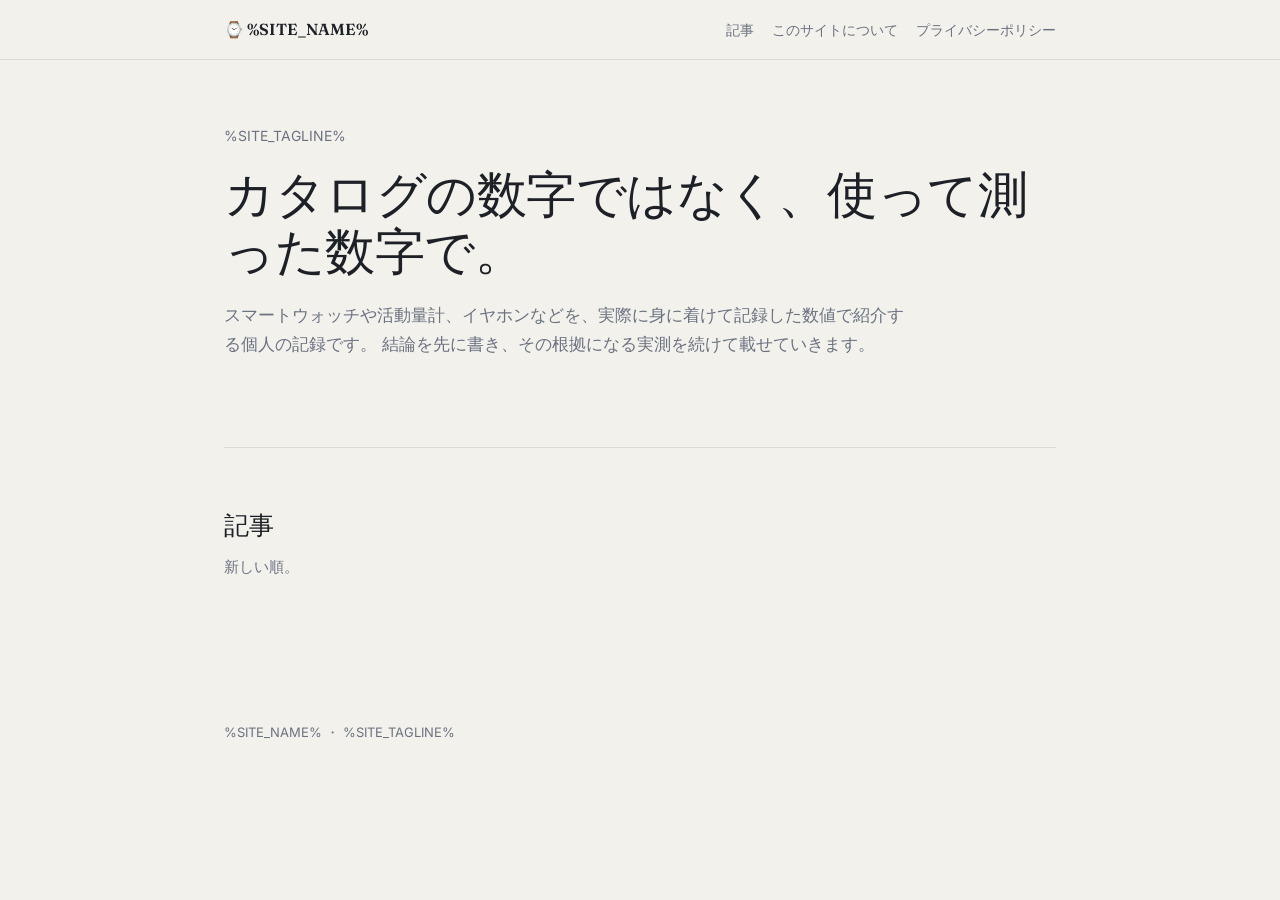
<file: index.html>
<!DOCTYPE html>
<html lang="ja">
<head>
<meta charset="UTF-8">
<meta name="viewport" content="width=device-width, initial-scale=1">
<title>%SITE_NAME% | %SITE_TAGLINE%</title>
<meta name="description" content="ウェアラブル機器とイヤホンを、実際に使って測った数値で紹介する個人の記録。">
<link rel="canonical" href="%SITE_URL%/">
<meta property="og:type" content="website">
<meta property="og:site_name" content="%SITE_NAME%">
<meta property="og:title" content="%SITE_NAME% | %SITE_TAGLINE%">
<meta property="og:description" content="ウェアラブル機器とイヤホンを、実際に使って測った数値で紹介する個人の記録。">
<meta property="og:url" content="%SITE_URL%/">
<meta name="twitter:card" content="summary">
<link rel="icon" href="data:image/svg+xml,<svg xmlns=%22http://www.w3.org/2000/svg%22 viewBox=%220 0 100 100%22><text y=%22.9em%22 font-size=%2290%22>⌚</text></svg>">
<link rel="preconnect" href="https://fonts.googleapis.com">
<link rel="preconnect" href="https://fonts.gstatic.com" crossorigin>
<link href="https://fonts.googleapis.com/css2?family=Fraunces:opsz,wght@9..144,400;9..144,500;9..144,600&family=Inter:wght@400;500;600;700&display=swap" rel="stylesheet">
<link rel="stylesheet" href="assets/style.css">
</head>
<body>

<nav class="site-nav">
  <div class="wrap">
    <a class="brand" href="index.html">⌚ %SITE_NAME%</a>
    <div class="links">
      <a href="articles/">記事</a>
      <a href="about.html">このサイトについて</a>
      <a href="privacy.html">プライバシーポリシー</a>
    </div>
  </div>
</nav>

<div class="wrap">

  <header class="hero">
    <p class="eyebrow">%SITE_TAGLINE%</p>
    <h1 class="title wide">カタログの数字ではなく、使って測った数字で。</h1>
    <p class="lede">
      スマートウォッチや活動量計、イヤホンなどを、実際に身に着けて記録した数値で紹介する個人の記録です。
      結論を先に書き、その根拠になる実測を続けて載せていきます。
    </p>
  </header>

  <section id="articles">
    <h2 class="section-title">記事</h2>
    <p class="section-sub">新しい順。</p>
    <!-- LATEST_ARTICLES: 公開時に scripts/build_site.py が記事の一覧に置き換える -->
  </section>

  <footer class="site-footer">
    <p>%SITE_NAME% ・ %SITE_TAGLINE%</p>
  </footer>

</div>

</body>
</html>
</file>
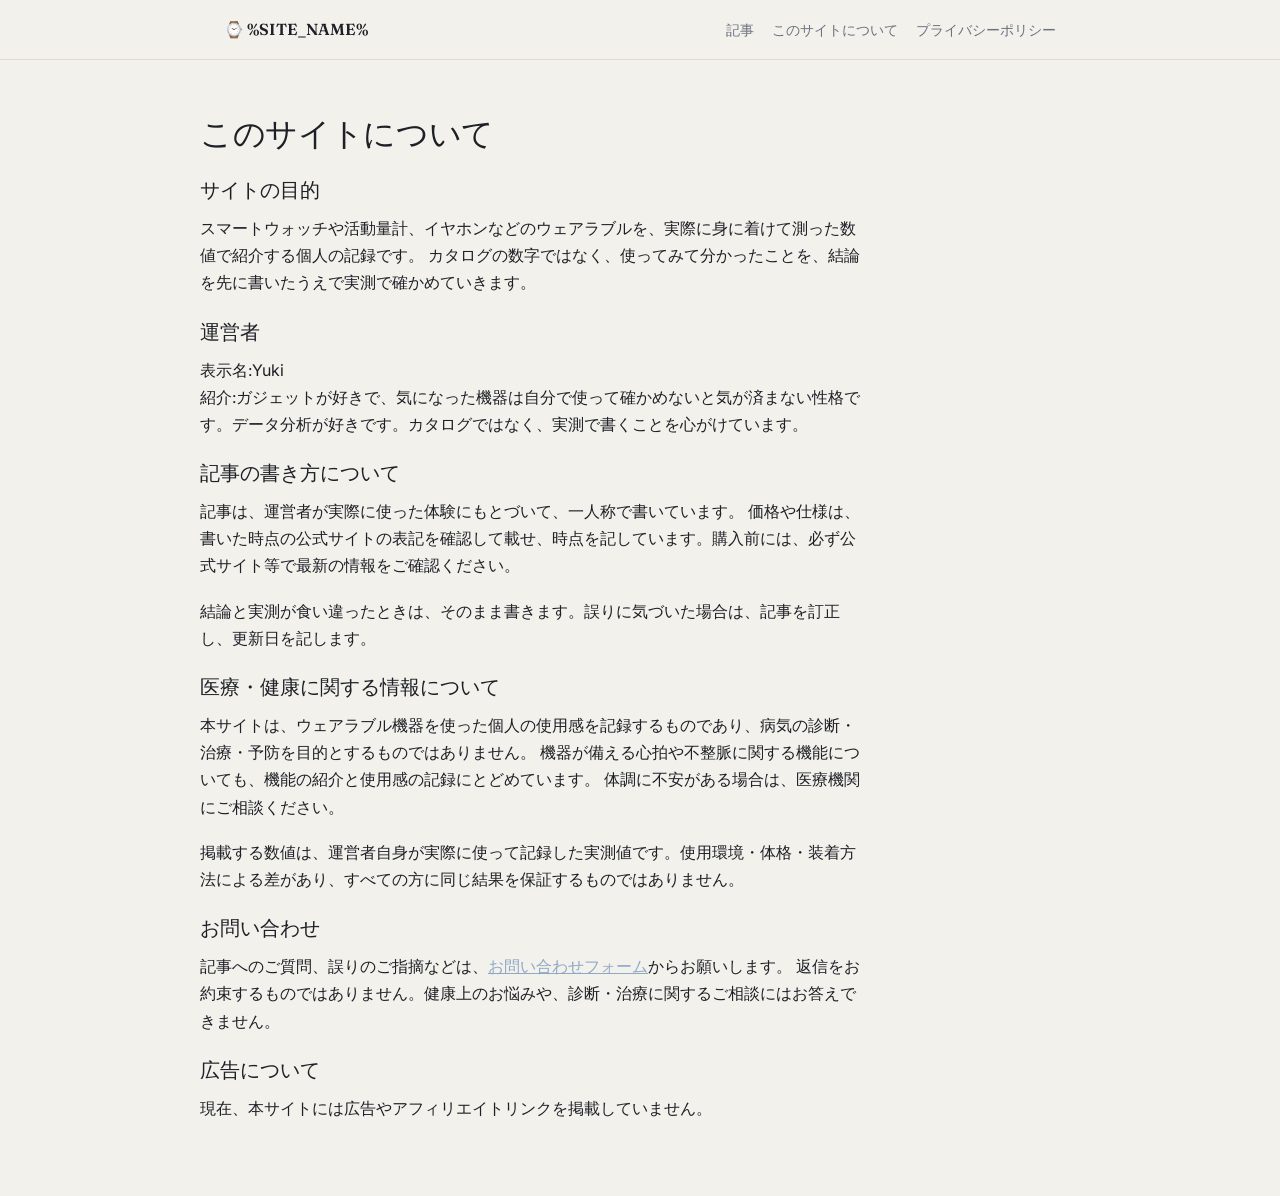
<file: about.html>
<!DOCTYPE html>
<html lang="ja">
<head>
<meta charset="UTF-8">
<meta name="viewport" content="width=device-width, initial-scale=1">
<title>このサイトについて | %SITE_NAME%</title>
<meta name="description" content="%SITE_NAME%の目的、運営者、記事の書き方、お問い合わせについて。">
<link rel="canonical" href="%SITE_URL%/about.html">
<meta property="og:type" content="website">
<meta property="og:site_name" content="%SITE_NAME%">
<meta property="og:title" content="このサイトについて | %SITE_NAME%">
<meta property="og:description" content="%SITE_NAME%の目的、運営者、記事の書き方、お問い合わせについて。">
<meta property="og:url" content="%SITE_URL%/about.html">
<link rel="icon" href="data:image/svg+xml,<svg xmlns=%22http://www.w3.org/2000/svg%22 viewBox=%220 0 100 100%22><text y=%22.9em%22 font-size=%2290%22>⌚</text></svg>">
<link href="https://fonts.googleapis.com/css2?family=Fraunces:opsz,wght@9..144,500&family=Inter:wght@400;500;600&display=swap" rel="stylesheet">
<link rel="stylesheet" href="assets/style.css">
</head>
<body>
<nav class="site-nav">
  <div class="wrap">
    <a class="brand" href="index.html">⌚ %SITE_NAME%</a>
    <div class="links"><a href="articles/">記事</a><a href="about.html">このサイトについて</a><a href="privacy.html">プライバシーポリシー</a></div>
  </div>
</nav>
<div class="wrap" style="padding:56px 0;">
  <h1 class="title wide" style="font-size:32px;">このサイトについて</h1>

  <div class="review-block">
    <h2 class="section-title" style="font-size:20px;">サイトの目的</h2>
    <p>
      スマートウォッチや活動量計、イヤホンなどのウェアラブルを、実際に身に着けて測った数値で紹介する個人の記録です。
      カタログの数字ではなく、使ってみて分かったことを、結論を先に書いたうえで実測で確かめていきます。
    </p>

    <h2 class="section-title" style="font-size:20px;">運営者</h2>
    <p>
      表示名:Yuki<br>
      紹介:ガジェットが好きで、気になった機器は自分で使って確かめないと気が済まない性格です。データ分析が好きです。カタログではなく、実測で書くことを心がけています。
    </p>

    <h2 class="section-title" style="font-size:20px;">記事の書き方について</h2>
    <p>
      記事は、運営者が実際に使った体験にもとづいて、一人称で書いています。
      価格や仕様は、書いた時点の公式サイトの表記を確認して載せ、時点を記しています。購入前には、必ず公式サイト等で最新の情報をご確認ください。
    </p>
    <p>
      結論と実測が食い違ったときは、そのまま書きます。誤りに気づいた場合は、記事を訂正し、更新日を記します。
    </p>

    <h2 class="section-title" style="font-size:20px;">医療・健康に関する情報について</h2>
    <p>
      本サイトは、ウェアラブル機器を使った個人の使用感を記録するものであり、病気の診断・治療・予防を目的とするものではありません。
      機器が備える心拍や不整脈に関する機能についても、機能の紹介と使用感の記録にとどめています。
      体調に不安がある場合は、医療機関にご相談ください。
    </p>
    <p>
      掲載する数値は、運営者自身が実際に使って記録した実測値です。使用環境・体格・装着方法による差があり、すべての方に同じ結果を保証するものではありません。
    </p>

    <h2 class="section-title" id="contact" style="font-size:20px;">お問い合わせ</h2>
    <p>
      記事へのご質問、誤りのご指摘などは、<a href="https://docs.google.com/forms/d/e/1FAIpQLSfHY1Tcd3fgc21iLQJDaYLFspSGe93bGt80LsagV-CiNtrkKw/viewform?usp=header" target="_blank" rel="noopener">お問い合わせフォーム</a>からお願いします。
      返信をお約束するものではありません。健康上のお悩みや、診断・治療に関するご相談にはお答えできません。
    </p>

    <!-- 広告・アフィリエイトを始めるときは、ここに「広告について」の節を足す(Amazonアソシエイトの定型文もここに入れる)。 -->
    <h2 class="section-title" style="font-size:20px;">広告について</h2>
    <p>現在、本サイトには広告やアフィリエイトリンクを掲載していません。</p>
  </div>
</div>
</body>
</html>
</file>
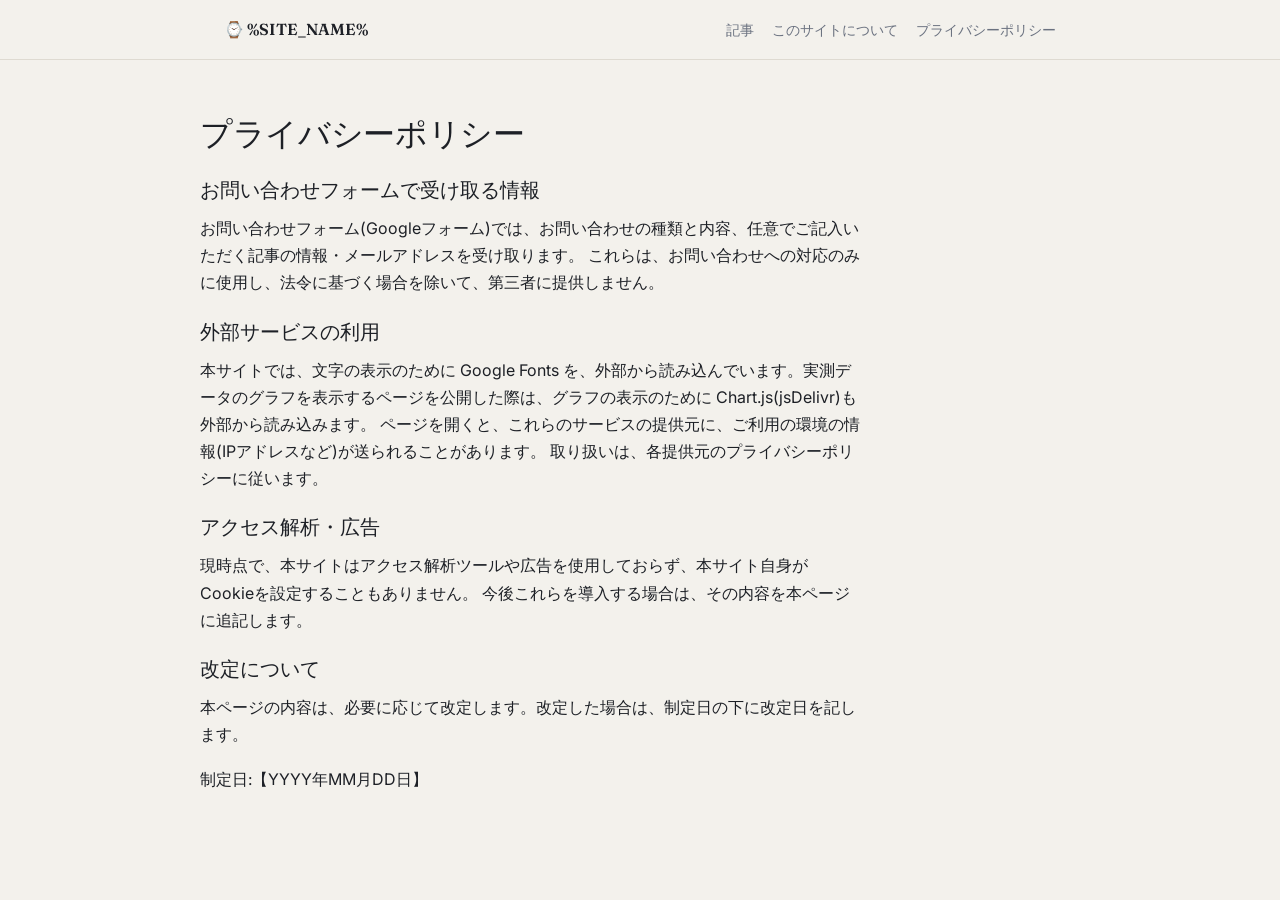
<file: privacy.html>
<!DOCTYPE html>
<html lang="ja">
<head>
<meta charset="UTF-8">
<meta name="viewport" content="width=device-width, initial-scale=1">
<title>プライバシーポリシー | %SITE_NAME%</title>
<meta name="description" content="%SITE_NAME%のプライバシーポリシー。お問い合わせフォームの取り扱いと、外部サービスの利用について。">
<link rel="canonical" href="%SITE_URL%/privacy.html">
<meta property="og:type" content="website">
<meta property="og:site_name" content="%SITE_NAME%">
<meta property="og:title" content="プライバシーポリシー | %SITE_NAME%">
<meta property="og:description" content="%SITE_NAME%のプライバシーポリシー。">
<meta property="og:url" content="%SITE_URL%/privacy.html">
<link rel="icon" href="data:image/svg+xml,<svg xmlns=%22http://www.w3.org/2000/svg%22 viewBox=%220 0 100 100%22><text y=%22.9em%22 font-size=%2290%22>⌚</text></svg>">
<link href="https://fonts.googleapis.com/css2?family=Fraunces:opsz,wght@9..144,500&family=Inter:wght@400;500;600&display=swap" rel="stylesheet">
<link rel="stylesheet" href="assets/style.css">
</head>
<body>
<nav class="site-nav">
  <div class="wrap">
    <a class="brand" href="index.html">⌚ %SITE_NAME%</a>
    <div class="links"><a href="articles/">記事</a><a href="about.html">このサイトについて</a><a href="privacy.html">プライバシーポリシー</a></div>
  </div>
</nav>
<div class="wrap" style="padding:56px 0;">
  <h1 class="title wide" style="font-size:32px;">プライバシーポリシー</h1>
  <div class="review-block">

    <h2 class="section-title" style="font-size:20px;">お問い合わせフォームで受け取る情報</h2>
    <p>
      お問い合わせフォーム(Googleフォーム)では、お問い合わせの種類と内容、任意でご記入いただく記事の情報・メールアドレスを受け取ります。
      これらは、お問い合わせへの対応のみに使用し、法令に基づく場合を除いて、第三者に提供しません。
    </p>

    <h2 class="section-title" style="font-size:20px;">外部サービスの利用</h2>
    <p>
      本サイトでは、文字の表示のために Google Fonts を、外部から読み込んでいます。実測データのグラフを表示するページを公開した際は、グラフの表示のために Chart.js(jsDelivr)も外部から読み込みます。
      ページを開くと、これらのサービスの提供元に、ご利用の環境の情報(IPアドレスなど)が送られることがあります。
      取り扱いは、各提供元のプライバシーポリシーに従います。
    </p>

    <!-- TODO(運営者が確認する): 本サイト自身がCookieを設定していないことを、公開後にブラウザの開発者ツールで確認する。アクセス解析や広告を入れるときは、この節を書き換える。 -->
    <h2 class="section-title" style="font-size:20px;">アクセス解析・広告</h2>
    <p>
      現時点で、本サイトはアクセス解析ツールや広告を使用しておらず、本サイト自身がCookieを設定することもありません。
      今後これらを導入する場合は、その内容を本ページに追記します。
    </p>

    <h2 class="section-title" style="font-size:20px;">改定について</h2>
    <p>本ページの内容は、必要に応じて改定します。改定した場合は、制定日の下に改定日を記します。</p>

    <!-- TODO(運営者が後で自分で記入する): 制定日は公開日でよい。 -->
    <p>制定日:【YYYY年MM月DD日】</p>
  </div>
</div>
</body>
</html>
</file>
<file: assets/style.css>
:root {
  --bg: #12151A;
  --bg-raise: #1A1E25;
  --card: #1D222A;
  --line: #2B313B;
  --text: #EAEDF2;
  --text-dim: #9CA6B4;
  --accent-watch: #8FA8C7;
  --accent-air: #B98BD9;
  --accent-good: #7FBF9E;
  --accent-warn: #D6A24A;
}
@media (prefers-color-scheme: light) {
  :root:not([data-theme="dark"]) {
    --bg: #F3F1EC;
    --bg-raise: #FFFFFF;
    --card: #FFFFFF;
    --line: #DEDAD1;
    --text: #1D2026;
    --text-dim: #6B7280;
  }
}
:root[data-theme="light"] {
  --bg: #F3F1EC; --bg-raise: #FFFFFF; --card: #FFFFFF; --line: #DEDAD1; --text: #1D2026; --text-dim: #6B7280;
}
* { box-sizing: border-box; }
html { scroll-behavior: smooth; }
body {
  margin: 0;
  background: var(--bg);
  color: var(--text);
  font-family: 'Inter', system-ui, -apple-system, sans-serif;
  line-height: 1.7;
  -webkit-font-smoothing: antialiased;
}
a { color: var(--accent-watch); }
.wrap { max-width: 880px; margin: 0 auto; padding: 0 24px; }

/* ---- 広告表示バナー(景品表示法対応) ---- */
.ad-banner {
  background: var(--bg-raise);
  border-bottom: 1px solid var(--line);
  font-size: 12.5px;
  color: var(--text-dim);
  text-align: center;
  padding: 8px 16px;
}

nav.site-nav {
  border-bottom: 1px solid var(--line);
  padding: 16px 0;
}
nav.site-nav .wrap { display: flex; justify-content: space-between; align-items: center; }
nav.site-nav .brand { font-family: 'Fraunces', serif; font-weight: 600; font-size: 16px; text-decoration: none; color: var(--text); }
nav.site-nav .links a { color: var(--text-dim); text-decoration: none; font-size: 14px; margin-left: 20px; }
nav.site-nav .links a:hover { color: var(--text); }

header.hero { padding: 64px 0 48px; border-bottom: 1px solid var(--line); }
.eyebrow { font-size: 14px; color: var(--text-dim); margin: 0 0 18px; }
h1.title {
  font-family: 'Fraunces', serif; font-weight: 500;
  font-size: clamp(30px, 6vw, 50px); line-height: 1.15; letter-spacing: -0.01em;
  margin: 0 0 20px; max-width: 15ch;
}
.lede { font-size: 17px; color: var(--text-dim); max-width: 62ch; margin: 0 0 40px; }
.price-row { display: flex; flex-wrap: wrap; gap: 32px; align-items: center; }
.price-stat .num { font-family: 'Fraunces', serif; font-size: 38px; font-weight: 500; }
.price-stat .num.watch { color: var(--accent-watch); }
.price-stat .num.air { color: var(--accent-air); }
.price-stat .label { font-size: 13px; color: var(--text-dim); margin-top: 4px; }
.price-stat .plus, .price-stat .lt { font-family: 'Fraunces', serif; font-size: 26px; color: var(--text-dim); }

section { padding: 56px 0; border-bottom: 1px solid var(--line); }
section:last-of-type { border-bottom: none; }
h2.section-title { font-family: 'Fraunces', serif; font-weight: 500; font-size: 25px; margin: 0 0 8px; }
.section-sub { color: var(--text-dim); font-size: 15px; margin: 0 0 32px; max-width: 60ch; }

.device-grid { display: grid; grid-template-columns: 1fr 1fr; gap: 20px; }
@media (max-width: 620px) { .device-grid { grid-template-columns: 1fr; } }
.device-card { background: var(--card); border: 1px solid var(--line); border-radius: 4px; padding: 28px; }
.device-card .dot { display: inline-block; width: 8px; height: 8px; border-radius: 50%; margin-right: 8px; }
.device-card.watch .dot { background: var(--accent-watch); }
.device-card.air .dot { background: var(--accent-air); }
.device-card h3 { font-size: 18px; margin: 0 0 4px; font-weight: 600; }
.device-card .price { font-size: 22px; font-family: 'Fraunces', serif; margin: 4px 0 20px; }
.spec-row { display: flex; justify-content: space-between; gap: 16px; padding: 10px 0; border-top: 1px solid var(--line); font-size: 14px; }
.spec-row .k { color: var(--text-dim); flex-shrink: 0; }
.spec-row .v { text-align: right; }

.affiliate-btn {
  display: inline-block; margin-top: 20px; padding: 10px 18px;
  border: 1px solid var(--line); border-radius: 3px; font-size: 13px;
  color: var(--text); text-decoration: none; opacity: 0.5;
}
.affiliate-btn::after { content: "(準備中)"; color: var(--text-dim); margin-left: 6px; font-size: 11px; }

.price-chart-wrap, .card-box { margin-top: 32px; background: var(--card); border: 1px solid var(--line); border-radius: 4px; padding: 24px; }

.empty-state { background: var(--bg-raise); border: 1px dashed var(--line); border-radius: 4px; padding: 32px 28px; color: var(--text-dim); font-size: 14px; }
.empty-state strong { color: var(--text); display: block; margin-bottom: 6px; font-size: 15px; }

table.compare-table { width: 100%; border-collapse: collapse; font-size: 14px; }
table.compare-table th, table.compare-table td { text-align: left; padding: 10px 12px; border-bottom: 1px solid var(--line); }
table.compare-table th { color: var(--text-dim); font-weight: 500; font-size: 13px; }
.table-scroll { overflow-x: auto; }

.review-block { max-width: 66ch; }
.review-block p { margin: 0 0 18px; }
.log-entry { display: flex; gap: 16px; padding: 16px 0; border-top: 1px solid var(--line); }
.log-entry .date { color: var(--text-dim); font-size: 13px; flex-shrink: 0; width: 84px; }

footer.site-footer { padding: 40px 0 80px; color: var(--text-dim); font-size: 13px; }
footer.site-footer a { color: var(--text-dim); text-decoration: underline; }
canvas { max-width: 100%; }

/* ---- 記事ページ(scripts/build_site.py が生成) ---- */
.article { padding: 48px 0 24px; max-width: 66ch; }
.article .meta { color: var(--text-dim); font-size: 13px; margin: 0 0 12px; }
.article h1 { font-family: 'Fraunces', serif; font-weight: 500; font-size: clamp(26px, 5vw, 36px); line-height: 1.3; margin: 0 0 28px; }
.article h2 { font-family: 'Fraunces', serif; font-weight: 500; font-size: 22px; margin: 44px 0 12px; padding-top: 8px; border-top: 1px solid var(--line); }
.article h3 { font-size: 17px; margin: 28px 0 8px; }
.article p, .article ul, .article ol { margin: 0 0 18px; }
.article li { margin-bottom: 6px; }
.article img { max-width: 100%; height: auto; border-radius: 3px; }
.article blockquote { margin: 0 0 18px; padding: 4px 18px; border-left: 3px solid var(--line); color: var(--text-dim); }
.article code { background: var(--bg-raise); border: 1px solid var(--line); border-radius: 3px; padding: 1px 5px; font-size: 0.9em; }
.article pre { background: var(--bg-raise); border: 1px solid var(--line); border-radius: 4px; padding: 14px 16px; overflow-x: auto; }
.article pre code { border: none; padding: 0; background: none; }
.article table { width: 100%; border-collapse: collapse; font-size: 14px; margin: 0 0 22px; display: block; overflow-x: auto; }
.article th, .article td { text-align: left; padding: 10px 12px; border-bottom: 1px solid var(--line); }
.article th { color: var(--text-dim); font-weight: 500; font-size: 13px; }
.article .notice { background: var(--bg-raise); border: 1px solid var(--line); border-radius: 4px; padding: 12px 16px; font-size: 13px; color: var(--text-dim); margin: 0 0 32px; }
.tag-list { display: flex; flex-wrap: wrap; gap: 8px; margin: 0 0 20px; padding: 0; list-style: none; }
.tag-list li { font-size: 12px; color: var(--text-dim); border: 1px solid var(--line); border-radius: 999px; padding: 2px 10px; margin: 0; }
.article-list { list-style: none; margin: 0; padding: 0; }
.article-list li { padding: 18px 0; border-top: 1px solid var(--line); }
.article-list li:last-child { border-bottom: 1px solid var(--line); }
.article-list a.title { font-family: 'Fraunces', serif; font-size: 19px; color: var(--text); text-decoration: none; }
.article-list a.title:hover { color: var(--accent-watch); }
.article-list .date { color: var(--text-dim); font-size: 13px; }
.article-list p { margin: 6px 0 0; color: var(--text-dim); font-size: 14px; }
.page-head { padding: 48px 0 8px; }
.page-head h1 { font-family: 'Fraunces', serif; font-weight: 500; font-size: 32px; margin: 0 0 8px; }
.page-head p { color: var(--text-dim); margin: 0 0 24px; }

h1.title.wide { max-width: none; }

/* ---- スマホ幅でナビがはみ出さないようにする ---- */
nav.site-nav .wrap { flex-wrap: wrap; gap: 8px 20px; }
nav.site-nav .brand { white-space: nowrap; }
nav.site-nav .links { display: flex; flex-wrap: wrap; gap: 4px 18px; }
nav.site-nav .links a { margin-left: 0; white-space: nowrap; }
.article, .review-block { overflow-wrap: anywhere; }
@media (max-width: 620px) {
  .wrap { padding: 0 16px; }
  nav.site-nav .links a { font-size: 13px; }
}

/* ---- 実測データのグラフ・ワークアウトカード ---- */
.chart-controls { display: flex; flex-wrap: wrap; gap: 12px 20px; margin: 0 0 12px; }
.chart-controls label { font-size: 13px; color: var(--text-dim); display: flex; align-items: center; gap: 8px; }
.chart-controls select { background: var(--card); color: var(--text); border: 1px solid var(--line); border-radius: 3px; padding: 6px 10px; font: inherit; font-size: 14px; }
.chart-note { font-size: 13px; color: var(--text-dim); margin: 0 0 16px; max-width: 66ch; }
.chart-subtitle { font-size: 15px; font-weight: 600; margin: 28px 0 10px; }
.workout-list { display: grid; gap: 16px; margin-top: 8px; }
.workout-card { background: var(--card); border: 1px solid var(--line); border-radius: 4px; padding: 20px 22px; }
.workout-card h3 { font-size: 16px; margin: 0 0 4px; font-weight: 600; }
.workout-card h3 .date { color: var(--text-dim); font-weight: 400; font-size: 13px; margin-right: 8px; }
.workout-card .meta { color: var(--text-dim); font-size: 13px; margin: 0 0 12px; }
.workout-card th[scope="row"] { font-weight: 500; color: var(--text); white-space: nowrap; }
.workout-card .unit { color: var(--text-dim); font-size: 12px; margin-left: 4px; }
.workout-card .diff { display: block; color: var(--text-dim); font-size: 12px; }
.log-device { color: var(--text-dim); font-size: 12px; }

/* ---- グラフの高さを固定(スマホ幅でつぶれないように) ---- */
.chart-box { position: relative; height: 340px; }
.chart-box.short { height: 220px; }
@media (max-width: 620px) {
  .chart-box { height: 300px; }
  .chart-box.short { height: 220px; }
  .workout-card { padding: 16px 14px; }
  .workout-card table.compare-table th, .workout-card table.compare-table td { padding: 8px 6px; font-size: 13px; }
  .workout-card table.compare-table thead th { white-space: nowrap; font-size: 12px; }
}
.workout-card .unit { display: block; margin-left: 0; }
</file>
